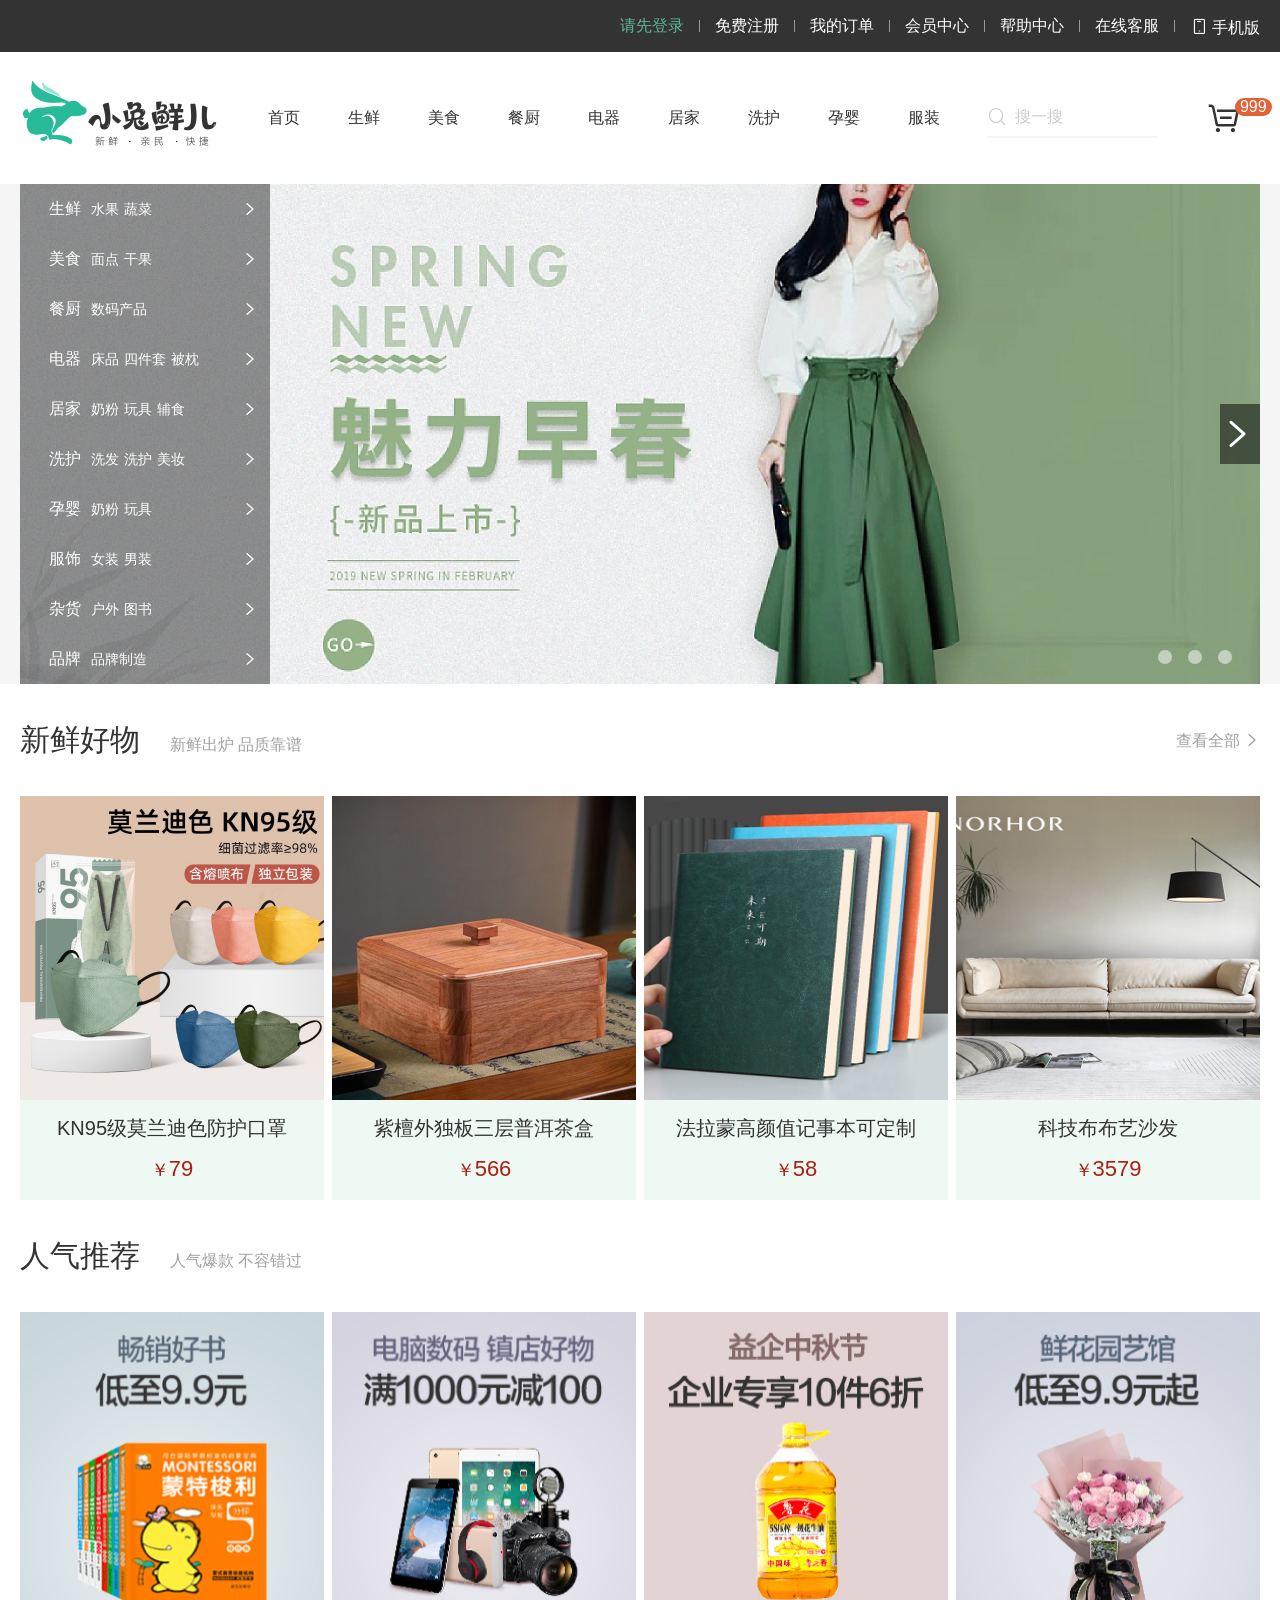
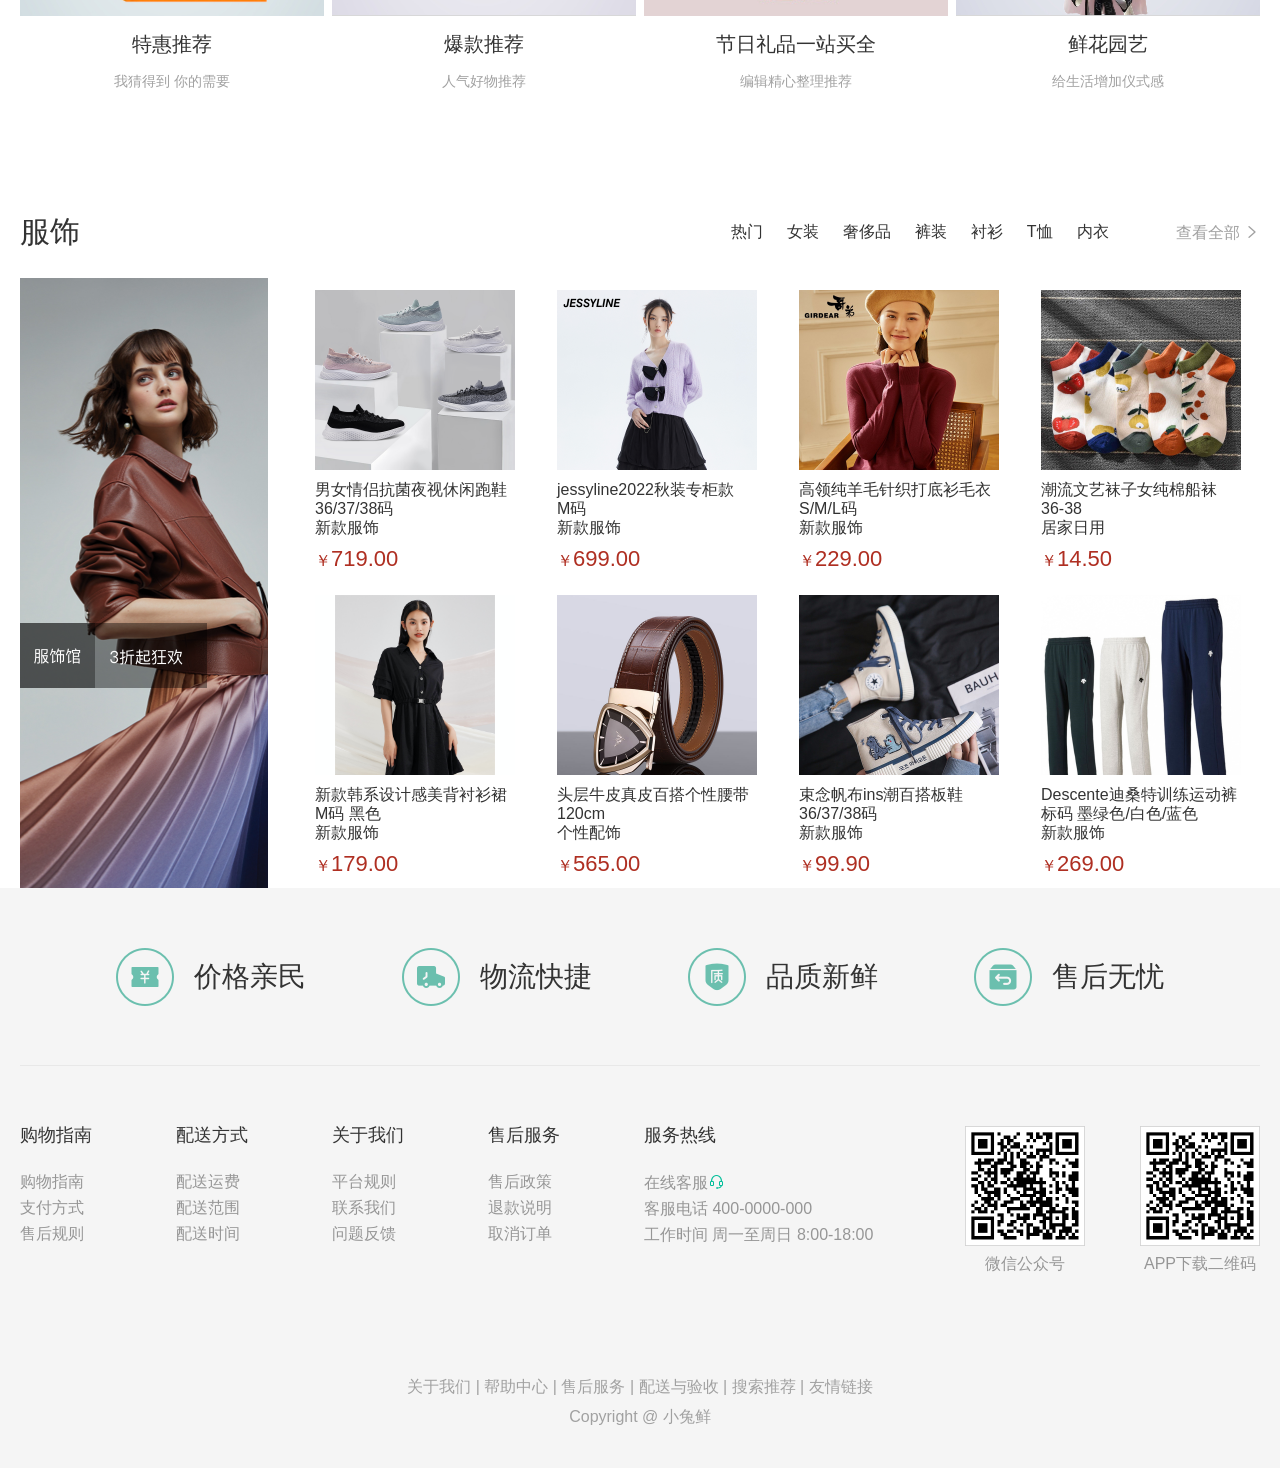
<file: index.html>
<!doctype html>
<html lang="cn">
  <head>
    <meta charset="UTF-8" />
    <meta name="viewport" content="width=device-width, initial-scale=1.0" />
    <title>小兔鲜首页</title>
    <!-- 引入网页图标 -->
    <link rel="icon" href="./favicon.ico" type="image/x-icon" />

    <!-- 导入字体图标 -->
    <link rel="stylesheet" href="./iconfont/iconfont.css" />

    <!-- 导入css -->
    <link rel="stylesheet" href="./css/base.css" />
    <link rel="stylesheet" href="./css/common.css" />
    <link rel="stylesheet" href="./css/index.css" />
  </head>
  <body>
    <!-- 返回顶部固定定位 -->
    <div class="back">
      <a href="#">返回顶部</a>
    </div>
    <!-- 1. 网页头部 -->
    <!-- 1.1 快捷导航部分 -->
    <div class="shortcut">
      <div class="w">
        <ul>
          <li><a href="#">请先登录</a></li>
          <li class="line"></li>
          <li><a href="#">免费注册</a></li>
          <li class="line"></li>
          <li><a href="#">我的订单</a></li>
          <li class="line"></li>
          <li><a href="#">会员中心</a></li>
          <li class="line"></li>
          <li><a href="#">帮助中心</a></li>
          <li class="line"></li>
          <li><a href="#">在线客服</a></li>
          <li class="line"></li>
          <li class="phone">
            <a href="#"><i class="iconfont icon-mobile-phone"></i>手机版</a>
          </li>
        </ul>
      </div>
    </div>
    <!-- 1.2 header部分制作 -->
    <header class="header w">
      <div class="logo">
        <h1>
          <a href="index.html" title="小兔鲜">小兔鲜</a>
        </h1>
      </div>
      <ul class="nav">
        <li><a href="">首页</a></li>
        <li><a href="">生鲜</a></li>
        <li><a href="">美食</a></li>
        <li><a href="">餐厨</a></li>
        <li><a href="">电器</a></li>
        <li><a href="">居家</a></li>
        <li><a href="">洗护</a></li>
        <li><a href="">孕婴</a></li>
        <li><a href="">服装</a></li>
      </ul>
      <div class="search">
        <i class="iconfont icon-search"></i>
        <input type="text" placeholder="搜一搜" />
      </div>
      <div class="car">
        <span>999</span>
        <i class="iconfont icon-cart-full"></i>
      </div>
    </header>

    <!-- 主体  部分 -->
    <div class="entry">
      <div class="w">
        <div class="category">
          <ul>
            <li>
              <p><a href="">生鲜</a><a href="">水果</a><a href="">蔬菜</a></p>
              <i class="iconfont icon-arrow-right-bold"></i>
            </li>
            <li>
              <p><a href="">美食</a><a href="">面点</a><a href="">干果</a></p>
              <i class="iconfont icon-arrow-right-bold"></i>
            </li>
            <li>
              <p><a href="">餐厨</a><a href="">数码产品</a></p>
              <i class="iconfont icon-arrow-right-bold"></i>
            </li>
            <li>
              <p><a href="">电器</a><a href="">床品</a><a href="">四件套</a><a href="">被枕</a></p>
              <i class="iconfont icon-arrow-right-bold"></i>
            </li>
            <li>
              <p><a href="">居家</a><a href="">奶粉</a><a href="">玩具</a><a href="">辅食</a></p>
              <i class="iconfont icon-arrow-right-bold"></i>
            </li>
            <li>
              <p><a href="">洗护</a><a href="">洗发</a><a href="">洗护</a><a href="">美妆</a></p>
              <i class="iconfont icon-arrow-right-bold"></i>
            </li>
            <li>
              <p><a href="">孕婴</a><a href="">奶粉</a><a href="">玩具</a></p>
              <i class="iconfont icon-arrow-right-bold"></i>
            </li>
            <li>
              <p><a href="">服饰</a><a href="">女装</a><a href="">男装</a></p>
              <i class="iconfont icon-arrow-right-bold"></i>
            </li>
            <li>
              <p><a href="">杂货</a><a href="">户外</a><a href="">图书</a></p>
              <i class="iconfont icon-arrow-right-bold"></i>
            </li>
            <li>
              <p><a href="">品牌</a><a href="">品牌制造</a></p>
              <i class="iconfont icon-arrow-right-bold"></i>
            </li>
          </ul>
        </div>
        <div class="banner">
          <ul>
            <li>
              <a href="#">
                <img src="./upload/banner1.png" alt="" />
              </a>
            </li>
          </ul>
          <!-- 小圆点 -->
          <ul class="circle">
            <li></li>
            <li></li>
            <li></li>
          </ul>
          <a href="#" class="next">
            <i class="iconfont icon-arrow-right-bold"></i>
          </a>
        </div>
      </div>
    </div>

    <!-- 新鲜好物 -->
    <div class="w fresh">
      <div class="box-header">
        <h2>新鲜好物<small>新鲜出炉 品质靠谱</small></h2>
        <a href="">查看全部 <i class="iconfont icon-arrow-right-bold"></i></a>
      </div>
      <div class="box-content">
        <ul>
          <li>
            <a href="#">
              <img class="item-img" src="./upload/goods1.png" />
              <h3 class="item-title">KN95级莫兰迪色防护口罩</h3>
              <p class="item-price"><small>￥</small>79</p>
            </a>
          </li>
          <li>
            <a href="#">
              <img class="item-img" src="./upload/goods2.png" />
              <h3 class="item-title">紫檀外独板三层普洱茶盒</h3>
              <p class="item-price"><small>￥</small>566</p>
            </a>
          </li>
          <li>
            <a href="#">
              <img class="item-img" src="./upload/goods3.png" />
              <h3 class="item-title">法拉蒙高颜值记事本可定制</h3>
              <p class="item-price"><small>￥</small>58</p>
            </a>
          </li>
          <li>
            <a href="#">
              <img class="item-img" src="./upload/goods4.png" />
              <h3 class="item-title">科技布布艺沙发</h3>
              <p class="item-price"><small>￥</small>3579</p>
            </a>
          </li>
        </ul>
      </div>
    </div>

    <!-- 人气推荐 -->
    <div class="w hot">
      <div class="box-header">
        <h2>人气推荐<small>人气爆款 不容错过</small></h2>
      </div>
      <div class="box-content">
        <ul>
          <li>
            <a href="#">
              <img class="item-img" src="./upload/recommend1.png" />
              <h3 class="item-title">特惠推荐</h3>
              <p class="item-price">我猜得到 你的需要</p>
            </a>
          </li>
          <li>
            <a href="#">
              <img class="item-img" src="./upload/recommend2.png" />
              <h3 class="item-title">爆款推荐</h3>
              <p class="item-price">人气好物推荐</p>
            </a>
          </li>
          <li>
            <a href="#">
              <img class="item-img" src="./upload/recommend3.png" />
              <h3 class="item-title">节日礼品一站买全</h3>
              <p class="item-price">编辑精心整理推荐</p>
            </a>
          </li>
          <li>
            <a href="#">
              <img class="item-img" src="./upload/recommend4.png" />
              <h3 class="item-title">鲜花园艺</h3>
              <p class="item-price">给生活增加仪式感</p>
            </a>
          </li>
        </ul>
      </div>
    </div>

    <!-- 服饰block -->
    <div class="clothes w">
      <div class="clothes-header">
        <h2>服饰</h2>
        <div class="clothes-category">
          <ul>
            <li><a href="">热门</a></li>
            <li><a href="">女装</a></li>
            <li><a href="">奢侈品</a></li>
            <li><a href="">裤装</a></li>
            <li><a href="">衬衫</a></li>
            <li><a href="">T恤</a></li>
            <li><a href="">内衣</a></li>
          </ul>
          <a href="">查看全部 <i class="iconfont icon-arrow-right-bold"></i></a>
        </div>
      </div>
      <div class="clothes-body">
        <a href="#" class="left-img">
          <img src="./upload/colthes_left.png" alt="" />
        </a>
        <ul class="right-imgs">
          <li>
            <a href="#">
              <img src="./upload/clothes1.png" alt="" />
              <h3>男女情侣抗菌夜视休闲跑鞋</h3>
              <p>36/37/38码</p>
              <p>新款服饰</p>
              <p class="clothes-price"><small>￥</small>719.00</p>
            </a>
            <div class="mask">找相似</div>
          </li>
          <li>
            <a href="#">
              <img src="./upload/clothes2.png" alt="" />
              <h3>jessyline2022秋装专柜款</h3>
              <p>M码</p>
              <p>新款服饰</p>
              <p class="clothes-price"><small>￥</small>699.00</p>
            </a>
          </li>
          <li>
            <a href="#">
              <img src="./upload/clothes3.png" alt="" />
              <h3>高领纯羊毛针织打底衫毛衣</h3>
              <p>S/M/L码</p>
              <p>新款服饰</p>
              <p class="clothes-price"><small>￥</small>229.00</p>
            </a>
          </li>
          <li>
            <a href="#">
              <img src="./upload/clothes4.png" alt="" />
              <h3>潮流文艺袜子女纯棉船袜</h3>
              <p>36-38</p>
              <p>居家日用</p>
              <p class="clothes-price"><small>￥</small>14.50</p>
            </a>
          </li>
          <li>
            <a href="#">
              <img src="./upload/clothes5.png" alt="" />
              <h3>新款韩系设计感美背衬衫裙</h3>
              <p>M码 黑色</p>
              <p>新款服饰</p>
              <p class="clothes-price"><small>￥</small>179.00</p>
            </a>
          </li>
          <li>
            <a href="#">
              <img src="./upload/clothes6.png" alt="" />
              <h3>头层牛皮真皮百搭个性腰带</h3>
              <p>120cm</p>
              <p>个性配饰</p>
              <p class="clothes-price"><small>￥</small>565.00</p>
            </a>
          </li>
          <li>
            <a href="#">
              <img src="./upload/clothes7.png" alt="" />
              <h3>束念帆布ins潮百搭板鞋</h3>
              <p>36/37/38码</p>
              <p>新款服饰</p>
              <p class="clothes-price"><small>￥</small>99.90</p>
            </a>
          </li>
          <li>
            <a href="#">
              <img src="./upload/clothes8.png" alt="" />
              <h3>Descente迪桑特训练运动裤</h3>
              <p>标码 墨绿色/白色/蓝色</p>
              <p>新款服饰</p>
              <p class="clothes-price"><small>￥</small>269.00</p>
            </a>
          </li>
        </ul>
      </div>
    </div>

    <!-- 2. footer部分制作 -->
    <footer class="footer">
      <div class="w">
        <div class="slogan">
          <ul>
            <li>
              <h5></h5>
              <p>价格亲民</p>
            </li>
            <li>
              <h5 class="trans"></h5>
              <p>物流快捷</p>
            </li>
            <li>
              <h5 class="product"></h5>
              <p>品质新鲜</p>
            </li>
            <li>
              <h5 class="help"></h5>
              <p>售后无忧</p>
            </li>
          </ul>
        </div>
        <div class="service">
          <div class="serv-left">
            <dl>
              <dt>购物指南</dt>
              <dd><a href="#">购物指南</a></dd>
              <dd><a href="#">支付方式</a></dd>
              <dd><a href="#">售后规则</a></dd>
            </dl>
            <dl>
              <dt>配送方式</dt>
              <dd><a href="#">配送运费</a></dd>
              <dd><a href="#">配送范围</a></dd>
              <dd><a href="#">配送时间</a></dd>
            </dl>
            <dl>
              <dt>关于我们</dt>
              <dd><a href="#">平台规则</a></dd>
              <dd><a href="#">联系我们</a></dd>
              <dd><a href="#">问题反馈</a></dd>
            </dl>
            <dl>
              <dt>售后服务</dt>
              <dd><a href="#">售后政策</a></dd>
              <dd><a href="#">退款说明</a></dd>
              <dd><a href="#">取消订单</a></dd>
            </dl>
            <dl>
              <dt>服务热线</dt>
              <dd>
                <a href="#">在线客服<i class="iconfont icon-customer-service"></i></a>
              </dd>
              <dd><a href="#">客服电话 400-0000-000</a></dd>
              <dd><a href="#">工作时间 周一至周日 8:00-18:00</a></dd>
            </dl>
          </div>
          <div class="serv-right">
            <ul>
              <li>
                <img src="./image/app.png" alt="" />
                <p>微信公众号</p>
              </li>
              <li>
                <img src="./image/app.png" alt="" />
                <p>APP下载二维码</p>
              </li>
            </ul>
          </div>
        </div>
        <div class="copyright">
          <p>
            <a href="">关于我们</a> | <a href="">帮助中心</a> | <a href="">售后服务</a> |
            <a href="">配送与验收</a> | <a href="">搜索推荐</a> | <a href="">友情链接</a>
          </p>
          <p>Copyright @ 小兔鲜</p>
        </div>
      </div>
    </footer>
  </body>
</html>
</file>
<file: iconfont/iconfont.css>
@font-face {
  font-family: "iconfont"; /* Project id 3703850 */
  src: url('iconfont.woff2?t=1665647794908') format('woff2'),
       url('iconfont.woff?t=1665647794908') format('woff'),
       url('iconfont.ttf?t=1665647794908') format('truetype');
}

.iconfont {
  font-family: "iconfont" !important;
  font-size: 16px;
  font-style: normal;
  -webkit-font-smoothing: antialiased;
  -moz-osx-font-smoothing: grayscale;
}

.icon-favorites-fill:before {
  content: "\e721";
}

.icon-cart-full:before {
  content: "\e746";
}

.icon-browse:before {
  content: "\e666";
}

.icon-comment:before {
  content: "\e668";
}

.icon-customer-service:before {
  content: "\e66a";
}

.icon-fabulous:before {
  content: "\e66f";
}

.icon-mobile-phone:before {
  content: "\e678";
}

.icon-search:before {
  content: "\e67d";
}

.icon-arrow-left-bold:before {
  content: "\e685";
}

.icon-arrow-right-bold:before {
  content: "\e687";
}
</file>
<file: css/base.css>
/* 去除常见标签默认的 margin 和 padding */
* {
  margin: 0;
  padding: 0;
  box-sizing: border-box;
}

/* 设置网页统一的字体大小、行高、字体系列相关属性 */
body {
  font:
    16px/1 "Microsoft Yahei",
    "Hiragino Sans GB",
    "Heiti SC",
    "WenQuanYi Micro Hei",
    sans-serif;
  color: #333;
}

/* 去除列表默认样式 */
ul,
ol {
  list-style: none;
}

/* 去除默认的倾斜效果 */
em,
i {
  font-style: normal;
}

/* 去除a标签默认下划线，并设置默认文字颜色 */
a {
  text-decoration: none;
  color: #333;
}

/* 设置img的垂直对齐方式为居中对齐，去除img默认下间隙 */
img {
  vertical-align: middle;
}

/* 去除input默认样式 */
input {
  border: none;
  outline: none;
  color: #333;
}

h1,
h2,
h3,
h4,
h5,
h6 {
  font-weight: 400;
}
</file>
<file: css/common.css>
/* --- 公共样式 --- */
/* 版心宽度 */
.w {
  width: 1240px;
  margin: 0 auto;
}

/* 导航栏 */
.shortcut {
  height: 52px;
  background-color: #333;
}
.shortcut ul {
  height: 52px;
  display: flex;
  justify-content: flex-end;
  align-items: center;
}

.shortcut li a {
  color: #fff;
}

.shortcut li a:hover {
  color: #5eb69c;
}

.shortcut li i {
  font-size: 18px;
  margin-right: 4px;
}

.shortcut .line {
  width: 1px;
  height: 12px;
  background-color: #999;
  margin: 0 15px;
}

.shortcut li:first-child a {
  color: #5eb69c;
}

.shortcut .phone i {
  display: inline-block;
}

.shortcut .phone:hover i {
  transform: rotate(360deg);
  transition: all 0.5s;
}

/* header */
.header {
  position: sticky;
  top: 0;
  z-index: 999;
  height: 132px;
  display: flex;
  justify-content: space-between;
  align-items: center;
  background-color: #fff;
}

.header .logo {
  width: 200px;
  height: 88px;
}

.header .logo h1 {
  width: 100%;
  height: 100%;
}

.header .logo a {
  display: block;
  width: 100%;
  height: 100%;
  background: url(../image/logo.png) no-repeat;
  text-indent: -999px;
  overflow: hidden;
}

.nav {
  display: flex;
  gap: 48px;
}

.nav li a {
  height: 40px;
  line-height: 40px;
  display: block;
}

.nav li a:hover {
  color: #5eb69c;
  border-bottom: 2px solid #5eb69c;
}

.search {
  position: relative;
}

.search i {
  position: absolute;
  top: 9px;
  font-size: 20px;
  color: #ccc;
}

.search input {
  width: 170px;
  height: 40px;
  border-bottom: 2px solid #f4f4f4;
  padding-left: 28px;
  font-size: 16px;
}

.search input::placeholder {
  font-size: 16px;
  color: #ccc;
}

.car {
  position: relative;
}

.car span {
  position: absolute;
  padding: 1px 5px;
  border-radius: 30px;
  background-color: #e26237;
  color: #fff;
  left: 30px;
}

.car i {
  font-size: 40px;
  margin-right: 15px;
}

/* footer */
.footer {
  height: 580px;
  background-color: #f5f5f5;
}

.slogan {
  height: 178px;
  border-bottom: 1px solid #e8e8e8;
}

.slogan ul {
  height: 178px;
  display: flex;
  justify-content: space-evenly;
  align-items: center;
}

.slogan ul li {
  display: flex;
  align-items: center;
}

.slogan ul li h5 {
  width: 58px;
  height: 58px;
  background: url(../image/sprite.png) no-repeat;
}

.slogan ul li .trans {
  background-position: 0 -58px;
}

.slogan ul li .product {
  background-position: 0 -116px;
}

.slogan ul li .help {
  background-position: 0 -174px;
}

.slogan ul li p {
  font-size: 28px;
  margin-left: 20px;
}

.service {
  margin-top: 60px;
  display: flex;
  justify-content: space-between;
}

.serv-left {
  display: flex;
  gap: 84px;
}

.serv-left dt {
  font-size: 18px;
  margin-bottom: 30px;
}

.serv-left dd {
  margin-bottom: 10px;
}

.serv-left dd a {
  color: #969696;
}

.serv-left dd a:hover {
  color: #5eb69c;
}

.serv-left dd a i {
  color: #00be9a;
}

.serv-right ul {
  display: flex;
  text-align: center;
  gap: 55px;
}

.serv-right ul li {
  color: #969696;
}

.serv-right ul li p {
  margin-top: 10px;
}

.copyright {
  margin-top: 100px;
  text-align: center;
  line-height: 30px;
  color: #a1a1a1;
}

.copyright a {
  color: #a1a1a1;
}

.copyright a:hover {
  color: #5eb69c;
}
</file>
<file: css/index.css>
html {
  scroll-behavior: smooth;
}

.back {
  width: 40px;
  height: 40px;
  position: fixed;
  background-color: pink;
  bottom: 300px;
  right: 20px;
}

.entry {
  height: 500px;
  background-color: #f5f5f5;
}

.entry .w {
  position: relative;
  height: 100%;
}

.category {
  position: absolute;
  top: 0;
  left: 0;
  /* 提高定位层级 */
  z-index: 1;
  width: 250px;
  height: 500px;
  background: rgba(0, 0, 0, 0.42);
}

.category ul li {
  display: flex;
  height: 50px;
  padding: 0 12px 0 29px;
  justify-content: space-between;
  align-items: center;
  color: #fff;
}

.category ul li:hover {
  background-color: #00be9a;
}

.category ul li a {
  color: #fff;
  font-size: 14px;
  margin-right: 5px;
}

.category ul li a:first-child {
  font-size: 16px;
  margin-right: 10px;
}

.banner {
  position: relative;
}

.circle {
  position: absolute;
  right: 20px;
  bottom: 20px;
  display: flex;
}

.circle li {
  width: 14px;
  height: 14px;
  background-color: rgba(255, 255, 255, 0.5);
  border-radius: 50%;
  margin: 0 8px;
}

/* 盒子阴影实现边框效果 */
.circle li:hover {
  background-color: #fff;
  box-shadow: 0 0 0 4px rgba(255, 255, 255, 0.5);
}

.banner .next {
  position: absolute;
  top: 50%;
  right: 0;
  width: 40px;
  height: 60px;
  margin-top: -30px;
  background-color: rgba(0, 0, 0, 0.5);
}

.banner .next i {
  text-align: center;
  line-height: 60px;
  color: #fff;
  font-size: 35px;
}

.box-header {
  height: 112px;
  display: flex;
  justify-content: space-between;
  align-items: center;
}

.box-header h2 {
  font-size: 30px;
}

.box-header h2 small {
  font-size: 16px;
  color: #a1a1a1;
  margin-left: 30px;
}

.box-header a {
  font-size: 16px;
  color: #a1a1a1;
}

.box-content ul {
  display: flex;
  justify-content: space-between;
}

.box-content ul li {
  text-align: center;
  height: 404px;
  width: 304px;
  background-color: #eef9f4;
  transition: all 0.3s;
}

.box-content ul li a {
  display: block;
  height: 100%;
}

.box-content ul li:hover {
  transform: translate(0, -10px);
  box-shadow: 0 0 10px rgba(0, 0, 0, 0.2);
}

.item-title {
  margin: 18px 0 8px;
  font-size: 20px;
  padding: 0 25px;
  overflow: hidden;
  text-overflow: ellipsis;
  white-space: nowrap;
}

.item-img {
  height: 304px;
  width: 304px;
}

.item-price {
  font-size: 22px;
  color: #aa2113;
  margin-top: 20px;
}

.item-price small {
  font-size: 18px;
}

.hot {
  margin-bottom: 60px;
}

.hot .item-price {
  color: #a1a1a1;
  font-size: 14px;
}

.hot .box-content ul li {
  background-color: #fff;
}

/* clothes */
.clothes-header {
  display: flex;
  height: 102px;
  padding-top: 10px;
  align-items: center;
  justify-content: space-between;
}

.clothes-header h2 {
  font-size: 30px;
}

.clothes-category {
  display: flex;
}

.clothes-category ul {
  display: flex;
  gap: 10px;
}

.clothes-category ul li a {
  padding: 3px 7px;
  border-radius: 5px;
}

.clothes-category ul li a:hover {
  color: #fff;
  background-color: #00be9a;
  padding: 3px 7px;
}

.clothes-category > a {
  font-size: 16px;
  margin-left: 60px;
  color: #a1a1a1;
}

.clothes-body {
  display: flex;
  justify-content: space-between;
}

.clothes-body .left-img {
  width: 248px;
  height: 610px;
  overflow: hidden;
}

.clothes-body .left-img img {
  transition: all 0.3s;
}

.clothes-body .left-img:hover img {
  transform: scale(1.2);
}

.right-imgs {
  display: flex;
  flex-wrap: wrap;
  width: 968px;
  height: 610px;
}

.right-imgs li {
  position: relative;
  width: 242px;
  height: 305px;
  padding: 10px 21px 0;
  border: 2px solid transparent;
  overflow: hidden;
}

.right-imgs li:hover {
  border: 2px solid #00be9a;
}

.right-imgs li:hover .mask {
  transform: translate(0, -83px);
}

.right-imgs li .mask {
  position: absolute;
  bottom: -83px;
  left: 0;
  width: 100%;
  height: 83px;
  background-color: #00be9a;
  transition: all 0.3s;
  text-align: center;
  line-height: 83px;
  color: #fff;
}

.right-imgs li a {
  display: block;
  width: 100%;
  height: 100%;
  line-height: 19px;
}

.right-imgs li a img {
  width: 200px;
  height: 180px;
}

.right-imgs li a h3 {
  margin-top: 10px;
  font-size: 16px;
}

.clothes-price {
  font-size: 22px;
  color: #af2f22;
  margin-top: 12px;
}

.clothes-price small {
  font-size: 16px;
}
</file>
